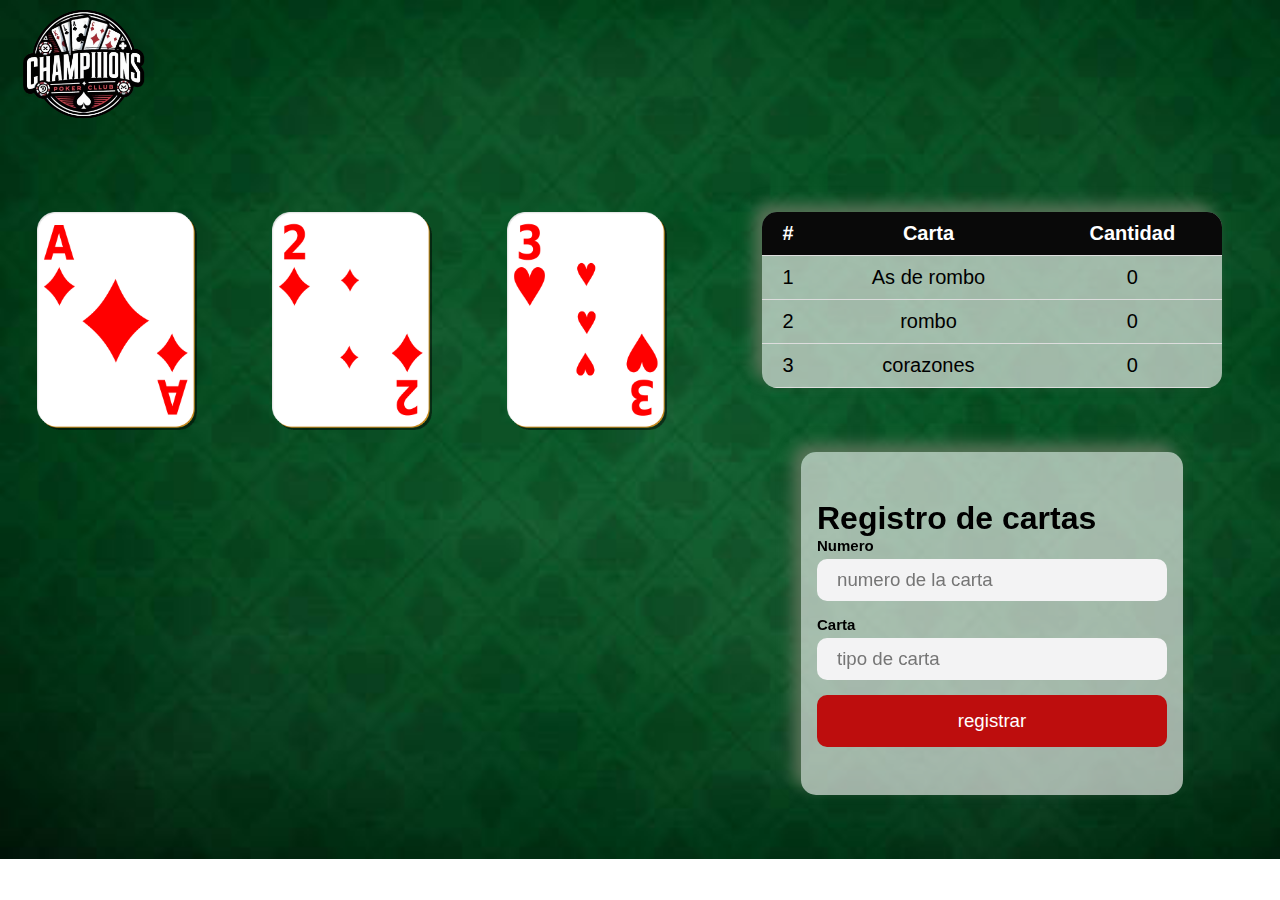
<file: cartas.html>
<!DOCTYPE html>
<html lang="en">
<head>
    <meta charset="UTF-8">
    <meta name="viewport" content="width=device-width, initial-scale=1.0">
    <title>Document</title>
    <link rel="stylesheet" href="cartas.css">
</head>
<body>
    <header>
        <div class="logo">
            <img src="img/logo.png" alt="logo">
        </div>
    </header>
    <main>
        <div class="card">
            <img src="img/1.png" alt="">
        </div>
        <div class="card">
            <img src="img/2.png" alt="">
        </div>
        <div class="card">
            <img src="img/3.png" alt="">
        </div>
    </main>
    <aside>
        <div>
            <table class="card-table">
                <thead>
                    <tr>
                        <th>#</th>
                        <th>Carta</th>
                        <th>Cantidad</th>
                    </tr>
                </thead>
                <tbody>
                    <tr>
                        <td>1</td>
                        <td>As de diamantes</td>
                        <td>5</td>
                    </tr>
                    <tr>
                        <td>2</td>
                        <td>Dos de diamantes</td>
                        <td>3</td>
                    </tr>
                </tbody>
            </table>
        </div>
        <div class="container">
            <div class="title">
                <h1>Registro de cartas</h1>
            </div>
            <form action="">
                <label for="numeroCard">
                    <span>Numero</span>
                    <input type="text" id="numeroCard" name="numero"  required placeholder="numero de la carta">
                </label>
                <label for="">
                    <span>Carta</span>
                    <input type="text" id="typeCard" name="carta"  required placeholder="tipo de carta">
                </label>
                <label>
                    <button id="registrar" type="submit" class="btn-submit">registrar</button>
                </label>
            </form>
        </div>
    </aside>
    <script src="index.js"></script>
</body>
</html>
</file>
<file: cartas.css>
*{
    margin: 0;
    padding: 0;
}

body{
    background-image: url("img/bg-poker.png");
    background-repeat: no-repeat;
    background-size: cover;
}

header{
    width: 100%;
    height: 20vh;
}

.logo{
    width: 8rem;
    height: 8rem;
    margin: auto 20px;
}

.logo img{
    width: 100%;
    height: 100%;
}

main{
    width: 55%;
    height: 100%;
    float: left;
    display: flex;
    flex-wrap: wrap;
}

.card{
    width: 10rem;
    height: auto;
    margin: 2rem auto;
}

.card img{
    width: 100%;
    height: auto;
}

aside{
    width: 45%;
    height: 100%;
    float:left ;
}

.container{
    font-family: 'Ubuntu', sans-serif;
    display: flex;
    flex-direction: column;
    margin: 4rem auto;
    padding: 3rem 1rem;
    border-radius: 15px;
    max-width: 350px;
    background-color: #fffcfc9e;
    backdrop-filter: blur(0.5px) ;  /*esto da un desenfoque al fondo o lo que hay detras*/
    box-shadow: -8px -8px 15px rgb(89, 115, 88);
}

form{
    display: flex;
    flex-direction: column;
    align-items: stretch;
    gap: 15px;
}

label {
    display: flex;
    flex-direction: column;
    gap: 5px;
}

label span {
    font-weight: 600;
    font-size: 15px;
    display: block;
}

label input {
    width: auto;
    background-color: #f3f3f4;
    border: none;
    padding: 10px 20px;
    border-radius: 10px;
    outline: none;
    font-size: 14pt;
    transition: background-color 0.2s, border 0.2s, box-shadow 0.2s;
}

label input:hover{
    background-color: white;
    border: solid 1px #4e7b52;
    box-shadow: 0 0 4px rgb(112, 195, 195);
}

label input:focus{
    background-color: white;
    border: solid 1px #249242;
    box-shadow: 0 0 4px rgb(112, 195, 195);
}

.btn-submit {
    background-color: #bd0d0d;
    color: white;
    font-weight: 500;
    font-size: 14pt;
    text-align: center;
    padding: 15px;
    border: none;
    border-radius: 10px;
    cursor: pointer;
}

.btn-submit:hover {
    opacity: 0.75;
}

.card-table {
    width: 80%;
    border-collapse: collapse;
    margin: 2rem auto;
    font-family: 'Ubuntu', sans-serif;
    background-color: #fffcfc9e;
    box-shadow: -8px -8px 15px rgb(89, 115, 88);
    border-radius: 15px;
    overflow: hidden;
}

.card-table th, .card-table td {
    padding: 10px;
    text-align: center;
    border-bottom: 1px solid #ddd;
    font-size: 20px;
}

.card-table th {
    background-color: #090909;
    color: white;
    font-weight: 600;
}

.card-table tr:hover {
    background-color: #f1f1f1;
}



@media only screen and (max-width: 780px) {
    main{
        width: 100%;
    }

    aside{
        width: 100%;
        padding: 1rem;
        box-sizing: border-box;
        justify-content: center;
        align-items: center;
    }
}
</file>
